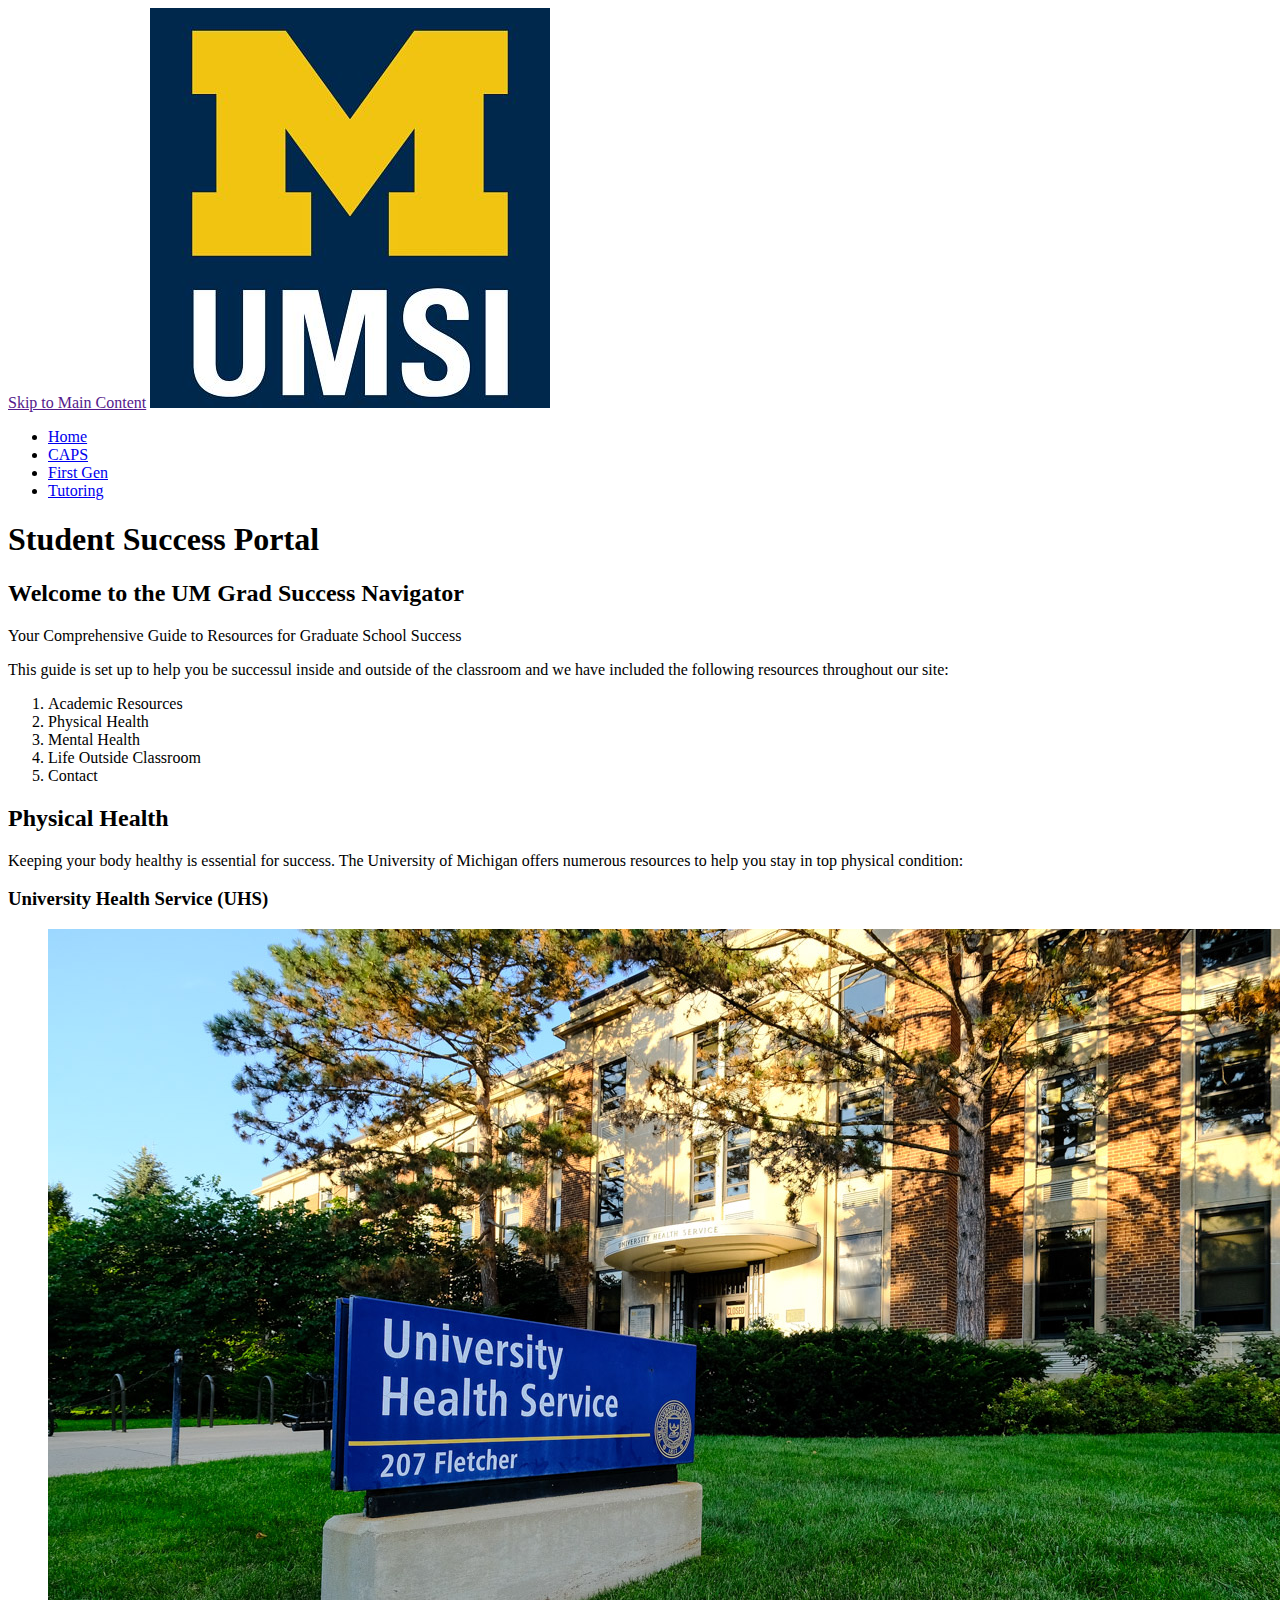
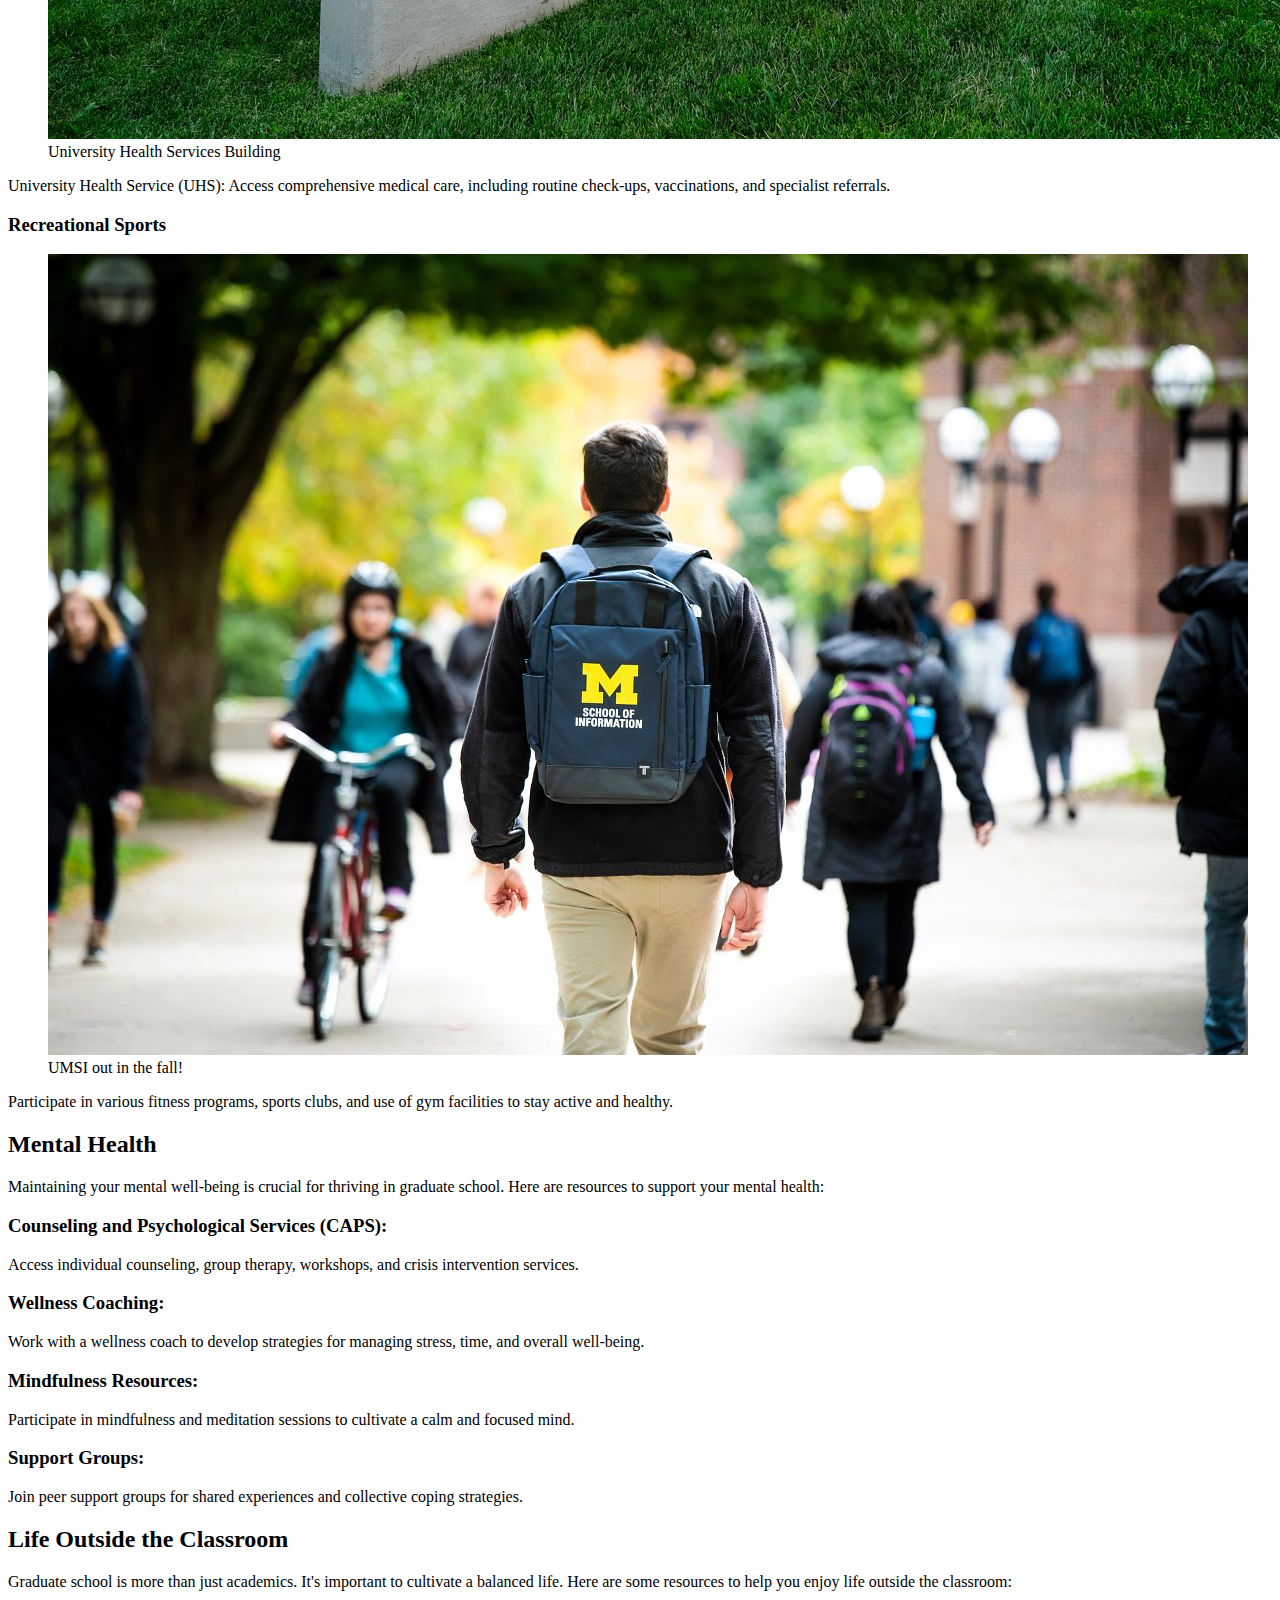
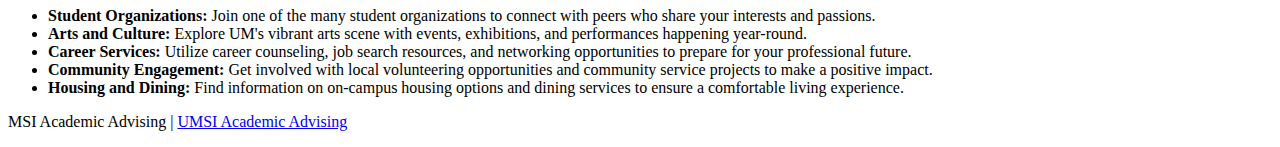
<file: index.html>
<!DOCTYPE html>
<html lang="en">
<head>
    <meta charset="UTF-8">
    <meta name="viewport" content="width=device-width, initial-scale=1.0">
    <title>Student Success Portal</title>
</head>
<body>

    <header>
  <a href = "">Skip to Main Content</a>
        <img src="images/UMSI_signature_vertical_informal_solidblue.jpg" alt="UMSI Logo">
        <nav>
            <ul>
                <li><a href = "index.html">Home</a></li>
                <li><a href = "CAPS.html">CAPS</a></li>
                <li><a href = "FirstGen.html">First Gen</a></li>
                <li><a href = "Tutoring.html">Tutoring</a></li>
            </ul>
        </nav>
        <h1>Student Success Portal</h1>

    </header>
    <main>
        <section>
            <h2>Welcome to the UM Grad Success Navigator</h2>
            <p> Your Comprehensive Guide to Resources for Graduate School Success</p>
            <p>This guide is set up to help you be successul inside and outside of the classroom and we have included the following resources throughout our site:</p>
            <ol>
                <li>Academic Resources</li>
                <li>Physical Health</li>
                <li>Mental Health</li>
                <li>Life Outside Classroom</li>
                <li>Contact</li>
            </ol>
        </section>
        <section>
            <h2>Physical Health</h2>
            <p>Keeping your body healthy is essential for success. The University of Michigan offers numerous resources to help you stay in top physical condition:</p>
            <article>
                <h3>University Health Service (UHS)</h3>
                <figure>
                    <img src="images/UHS.jpg" alt="University Health Services building">
                    <figcaption>University Health Services Building</figcaption>
                </figure>
                <p>University Health Service (UHS): Access comprehensive medical care, including routine check-ups, vaccinations, and specialist referrals.</p>
            </article>
            <article>
                <h3>Recreational Sports</h3>
                <figure>
                    <img src="images/UMSI_CampusFall_UMSIBackpack_02.jpg" alt="A student wears a UMSI backpack in fall on the drag.">
                    <figcaption>UMSI out in the fall!</figcaption>
                </figure>
                <p>Participate in various fitness programs, sports clubs, and use of gym facilities to stay active and healthy.</p>
            </article>
        </section>
        
        <section>
            <h2>Mental Health</h2>
            <p>Maintaining your mental well-being is crucial for thriving in graduate school. Here are resources to support your mental health:</p>
            <article>
                <h3>Counseling and Psychological Services (CAPS):</h3>
                <p> Access individual counseling, group therapy, workshops, and crisis intervention services.</p>
            </article>
            <article>
                <h3>Wellness Coaching:</h3>

                <p>Work with a wellness coach to develop strategies for managing stress, time, and overall well-being.</p>
            </article>
            <article>
                <h3>Mindfulness Resources:</h3>

                <p> Participate in mindfulness and meditation sessions to cultivate a calm and focused mind.</p>
            </article>
            <article>
                <h3>Support Groups:</h3>

                <p> Join peer support groups for shared experiences and collective coping strategies.</p>
            </article>
        </section>

        
        <section id="life-outside-classroom">
            <h2>Life Outside the Classroom</h2>
            <p>Graduate school is more than just academics. It's important to cultivate a balanced life. Here are some resources to help you enjoy life outside the classroom:</p>
            <ul>
                <li><strong>Student Organizations:</strong> Join one of the many student organizations to connect with peers who share your interests and passions.</li>
                <li><strong>Arts and Culture:</strong> Explore UM's vibrant arts scene with events, exhibitions, and performances happening year-round.</li>
                <li><strong>Career Services:</strong> Utilize career counseling, job search resources, and networking opportunities to prepare for your professional future.</li>
                <li><strong>Community Engagement:</strong> Get involved with local volunteering opportunities and community service projects to make a positive impact.</li>
                <li><strong>Housing and Dining:</strong> Find information on on-campus housing options and dining services to ensure a comfortable living experience.</li>
            </ul>
        </section>
        <!-- Content taken & modified from UMGPT with the prompt, "write me a webpage of intro content to help University of Michigan Master's students navigate different resources for being successful in grad school - this will include academic resources, physical health resources, mental health resources, support for life outside the classroom"
        UMGPT. (2024). UMGPT (August 29th version) [Large language model]. -->
    </main>
    <footer>
        <p>MSI Academic Advising | <a href="https://sites.google.com/umich.edu/msiacademicadvising/student-support-resources">UMSI Academic Advising </a></p>
        </footer>
</body>
</html>
</file>
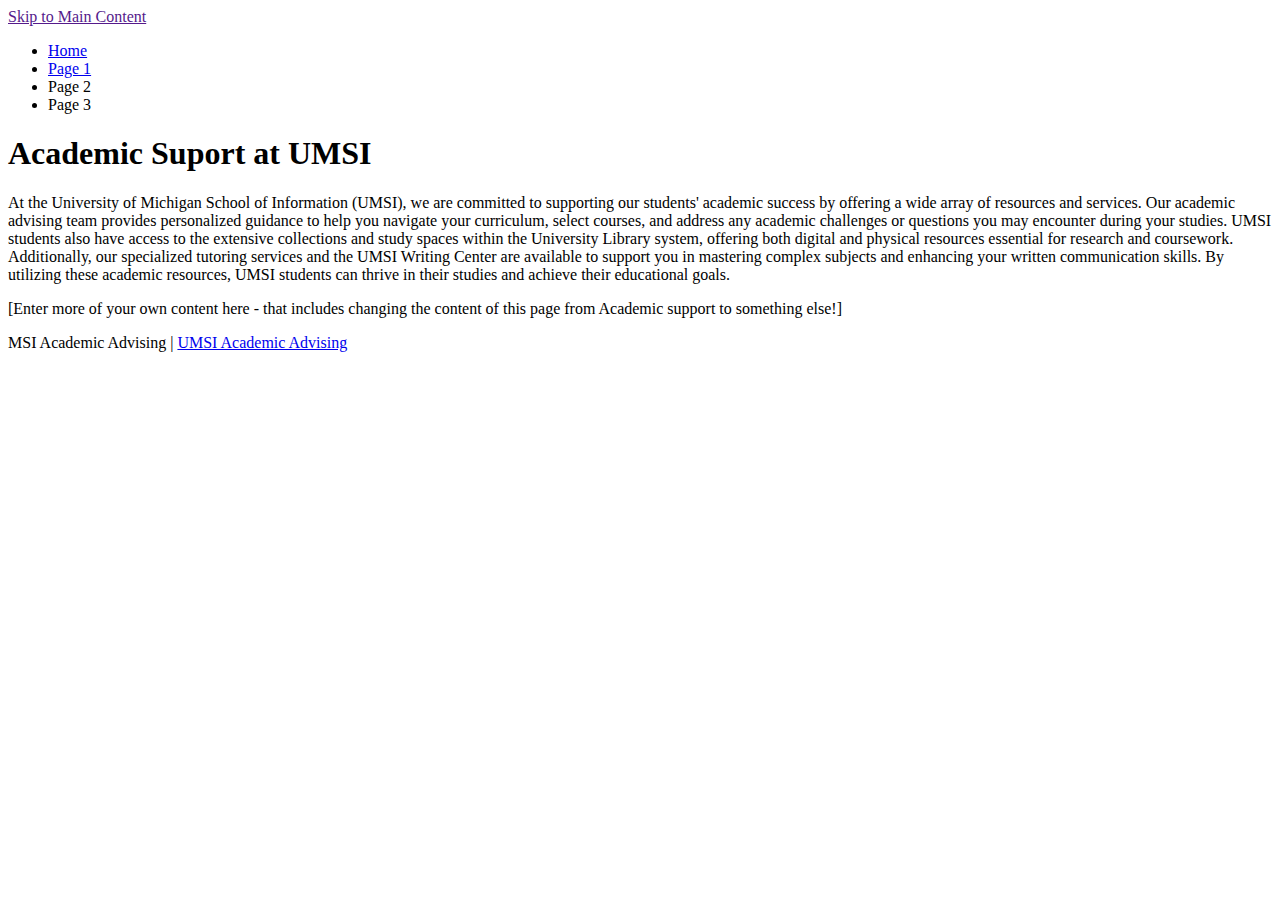
<file: CAPS.html>
<!DOCTYPE html>
<html lang="en">
<head>
    <meta charset="UTF-8">
    <meta name="viewport" content="width=device-width, initial-scale=1.0">
    <title>Page 1</title>
</head>
<body>

    <header>
            <a href = "">Skip to Main Content</a>
        <nav>
            <ul>
                <li><a href = "index.html">Home</a></li>
                <li><a href = "page_1.html">Page 1</a></li>
                <li>Page 2</li>
                <li>Page 3</li>
            </ul>
        </nav>
        <h1>Academic Suport at UMSI</h1>

    </header>
    <main>
        <div>
            <p>At the University of Michigan School of Information (UMSI), we are committed to supporting our students' academic success by offering a wide array of resources and services. Our academic advising team provides personalized guidance to help you navigate your curriculum, select courses, and address any academic challenges or questions you may encounter during your studies. UMSI students also have access to the extensive collections and study spaces within the University Library system, offering both digital and physical resources essential for research and coursework. Additionally, our specialized tutoring services and the UMSI Writing Center are available to support you in mastering complex subjects and enhancing your written communication skills. By utilizing these academic resources, UMSI students can thrive in their studies and achieve their educational goals. </p>

        </div>

<div>[Enter more of your own content here - that includes changing the  content of this page from Academic support to something else!]</div>
            
            <!-- Jackie Wolf -->
    
        <div></div>
        <div></div>
        <div></div>
        <div></div>
    </main>
    <footer>
        <p>MSI Academic Advising | <a href="https://sites.google.com/umich.edu/msiacademicadvising/student-support-resources">UMSI Academic Advising </a></p>
    </footer>
    
</body>

</html>
</file>
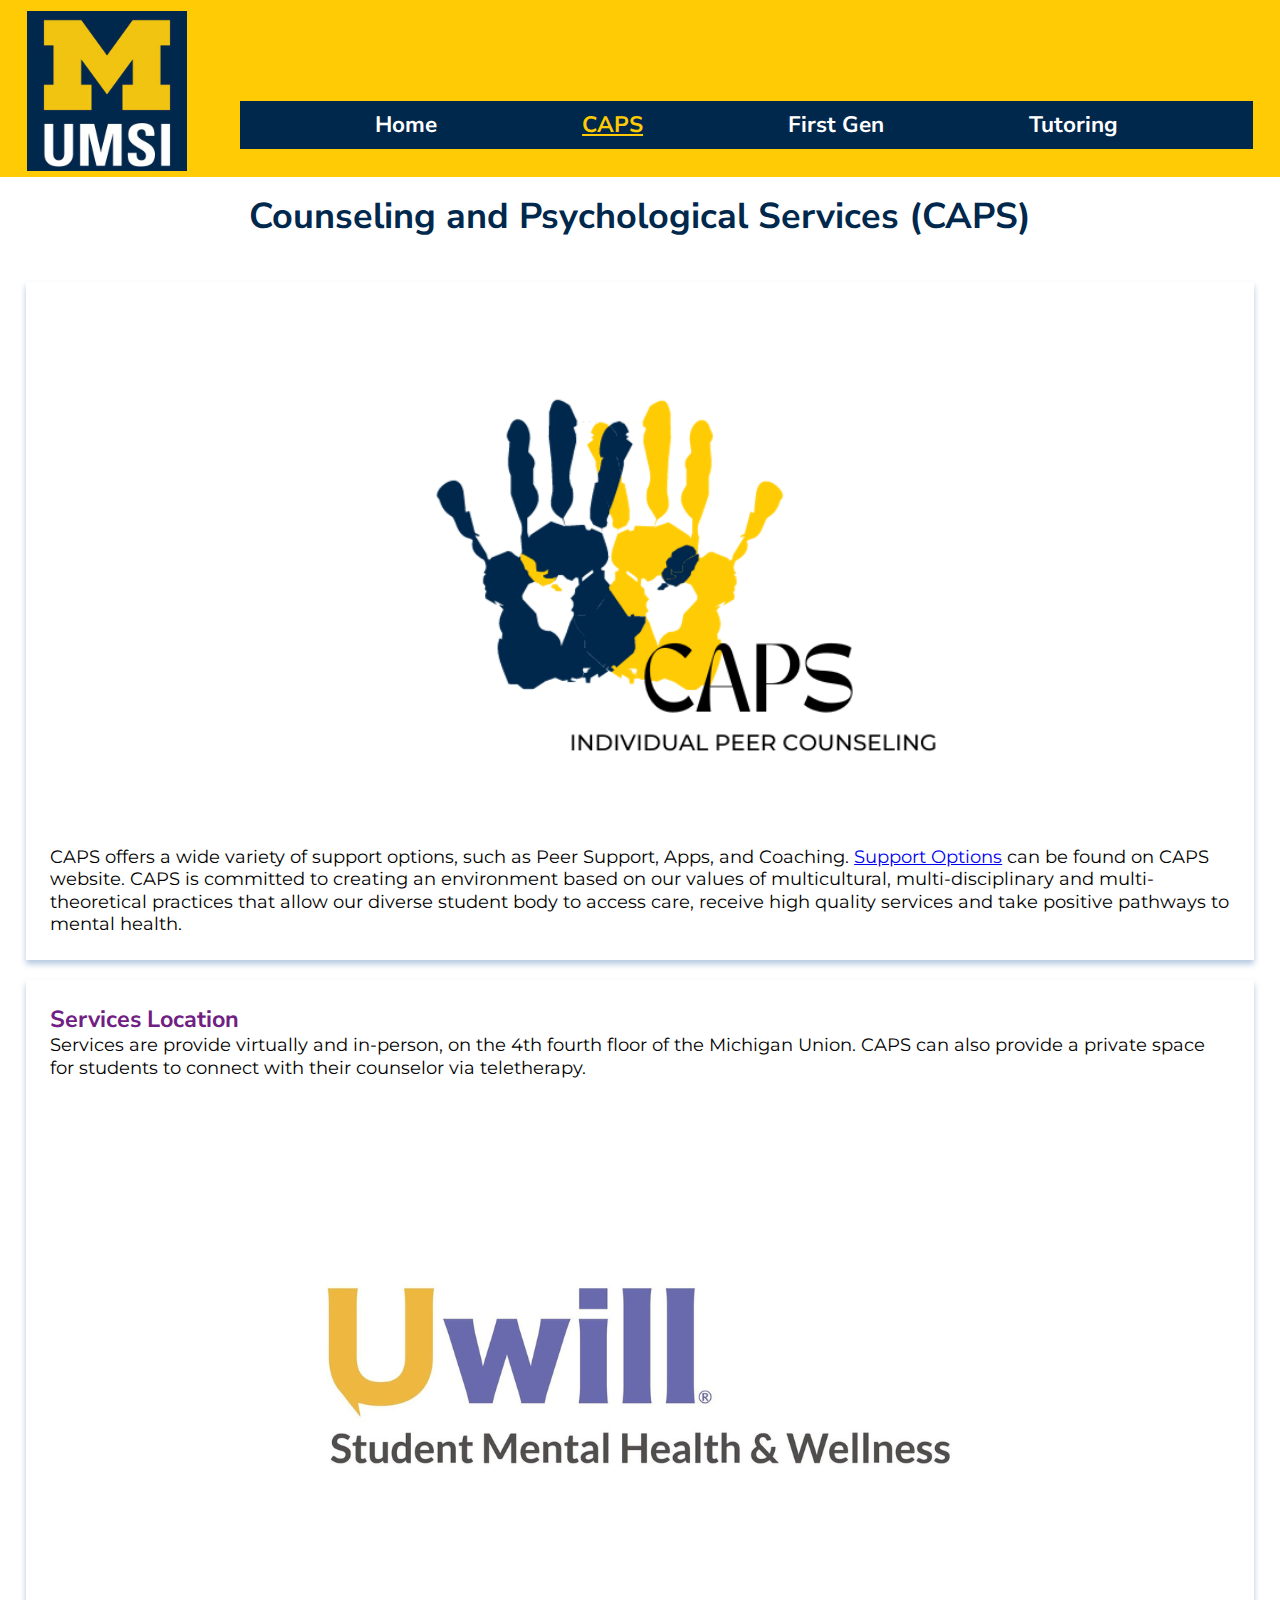
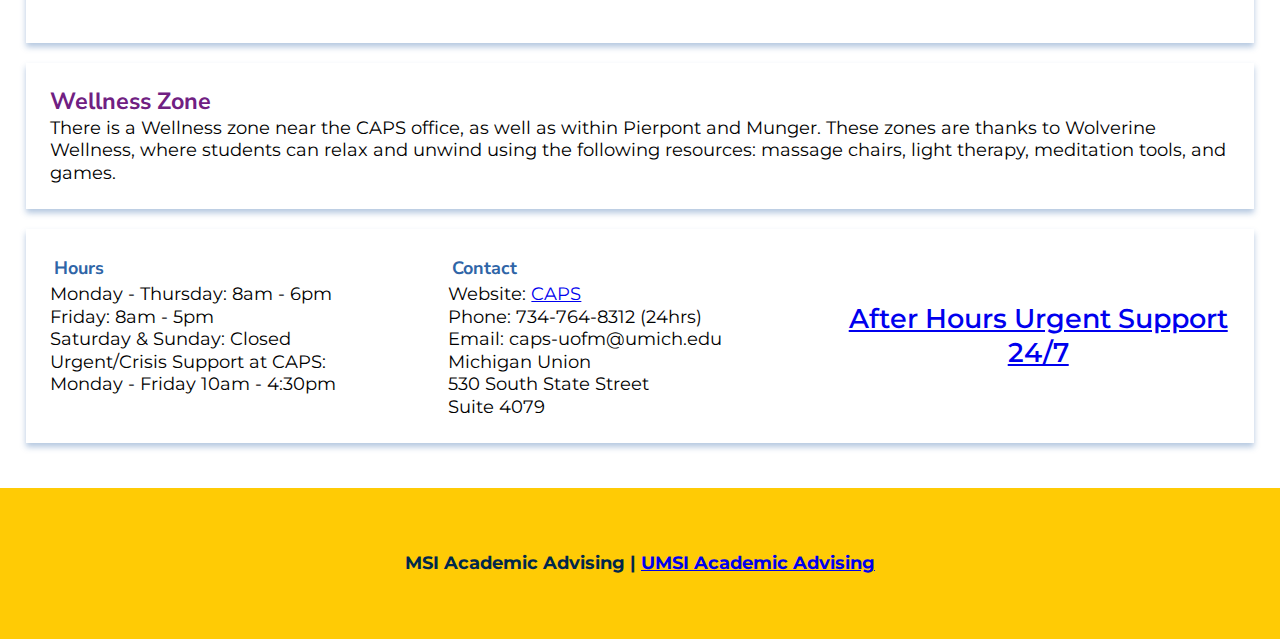
<file: caps.html>
<!DOCTYPE html>
<html lang="en">
<head>
    <meta charset="UTF-8">
    <meta name="viewport" content="width=device-width, initial-scale=1.0">
    <link rel="stylesheet" type="text/css" href="css/html5reset.css">
    <link rel="stylesheet" type="text/css" href="css/style.css">
    <link rel="preconnect" href="https://fonts.googleapis.com">
    <link rel="preconnect" href="https://fonts.gstatic.com" crossorigin>
    <link href="https://fonts.googleapis.com/css2?family=Montserrat:ital,wght@0,100..900;1,100..900&family=Nunito+Sans:ital,opsz,wght@0,6..12,200..1000;1,6..12,200..1000&family=Oswald:wght@200..700&display=swap" rel="stylesheet">
    <link href="https://fonts.googleapis.com/css2?family=Montserrat:ital,wght@0,100..900;1,100..900&family=Nunito+Sans:ital,opsz,wght@0,6..12,200..1000;1,6..12,200..1000&family=Oswald:wght@200..700&display=swap" rel="stylesheet">
    <title>CAPS</title>
</head>
<body>
    <div class="skip"><a href="#main">Skip to Main Content</a></div>
    <header>
        <div class="header-container">
            <a href="index.html" class="logo">
            <img id="logo" src="images/UMSI_signature_vertical_informal_solidblue.jpg" alt="UMSI Logo">
            </a>
            <nav>
                <ul>
                    <li><a href = "index.html">Home</a></li>
                    <li><a href = "caps.html" class="current">CAPS</a></li>
                    <li><a href = "firstgen.html">First Gen</a></li>
                    <li><a href = "tutoring.html">Tutoring</a></li>
                </ul>
            </nav>
        </div>
        <h1>Counseling and Psychological Services (CAPS)</h1>

    </header>
    <main class="container" id = "main">
        <section> 
            <img src="images/counseling.png" alt="CAPS Individual Peer <Counseling">
            <p>CAPS offers a wide variety of support options, such as Peer Support, Apps, and Coaching. <a href="https://caps.umich.edu/article/mental-health-support-options">Support Options</a> can be found on CAPS website. CAPS is committed to creating an environment based on our values of multicultural, multi-disciplinary and multi-theoretical practices that allow our diverse student body to access care, receive high quality services and take positive pathways to mental health.</p>
        </section>
        <section>
            <h2>Services Location</h2>
            <p>Services are provide virtually and in-person, on the 4th fourth floor of the Michigan Union. CAPS can also provide a private space for students to connect with their counselor via teletherapy. </p>
            <img src="images/uwill.png" alt="Uwill Teletherapy">
        </section>
        <section>
            <h2>Wellness Zone</h2>
            <p> There is a Wellness zone near the CAPS office, as well as within Pierpont and Munger. These zones are thanks to Wolverine Wellness, where students can relax and unwind using the following resources: massage chairs, light therapy, meditation tools, and games.</p>
        </section>
        
        <section class="caps-info">
            <span class="caps-hours">
            <h3>Hours</h3>
            <p>Monday - Thursday: 8am - 6pm <br>
                Friday: 8am - 5pm <br>
                Saturday & Sunday: Closed <br>
                Urgent/Crisis Support at CAPS: <br>
                Monday - Friday 10am - 4:30pm <br>
            </p>
            </span>
            <span class="caps-contact">
                <h3>Contact</h3>
            <p> Website: <a href="https://caps.umich.edu/">CAPS</a> <br>
                Phone: 734-764-8312 (24hrs) <br>
                Email: caps-uofm@umich.edu <br>
                Michigan Union <br>
                530 South State Street <br>
                Suite 4079 </p>
                </span>
            <span class="caps-urgent">
                <a href="https://caps.umich.edu/article/urgent-support">After Hours Urgent Support 24/7</a>
            </span>
            </section>
        </main>
        <footer>
            <p>MSI Academic Advising | <a href="https://sites.google.com/umich.edu/msiacademicadvising/student-support-resources">UMSI Academic Advising </a></p>
            </footer>
    </body>
    </html>
</file>
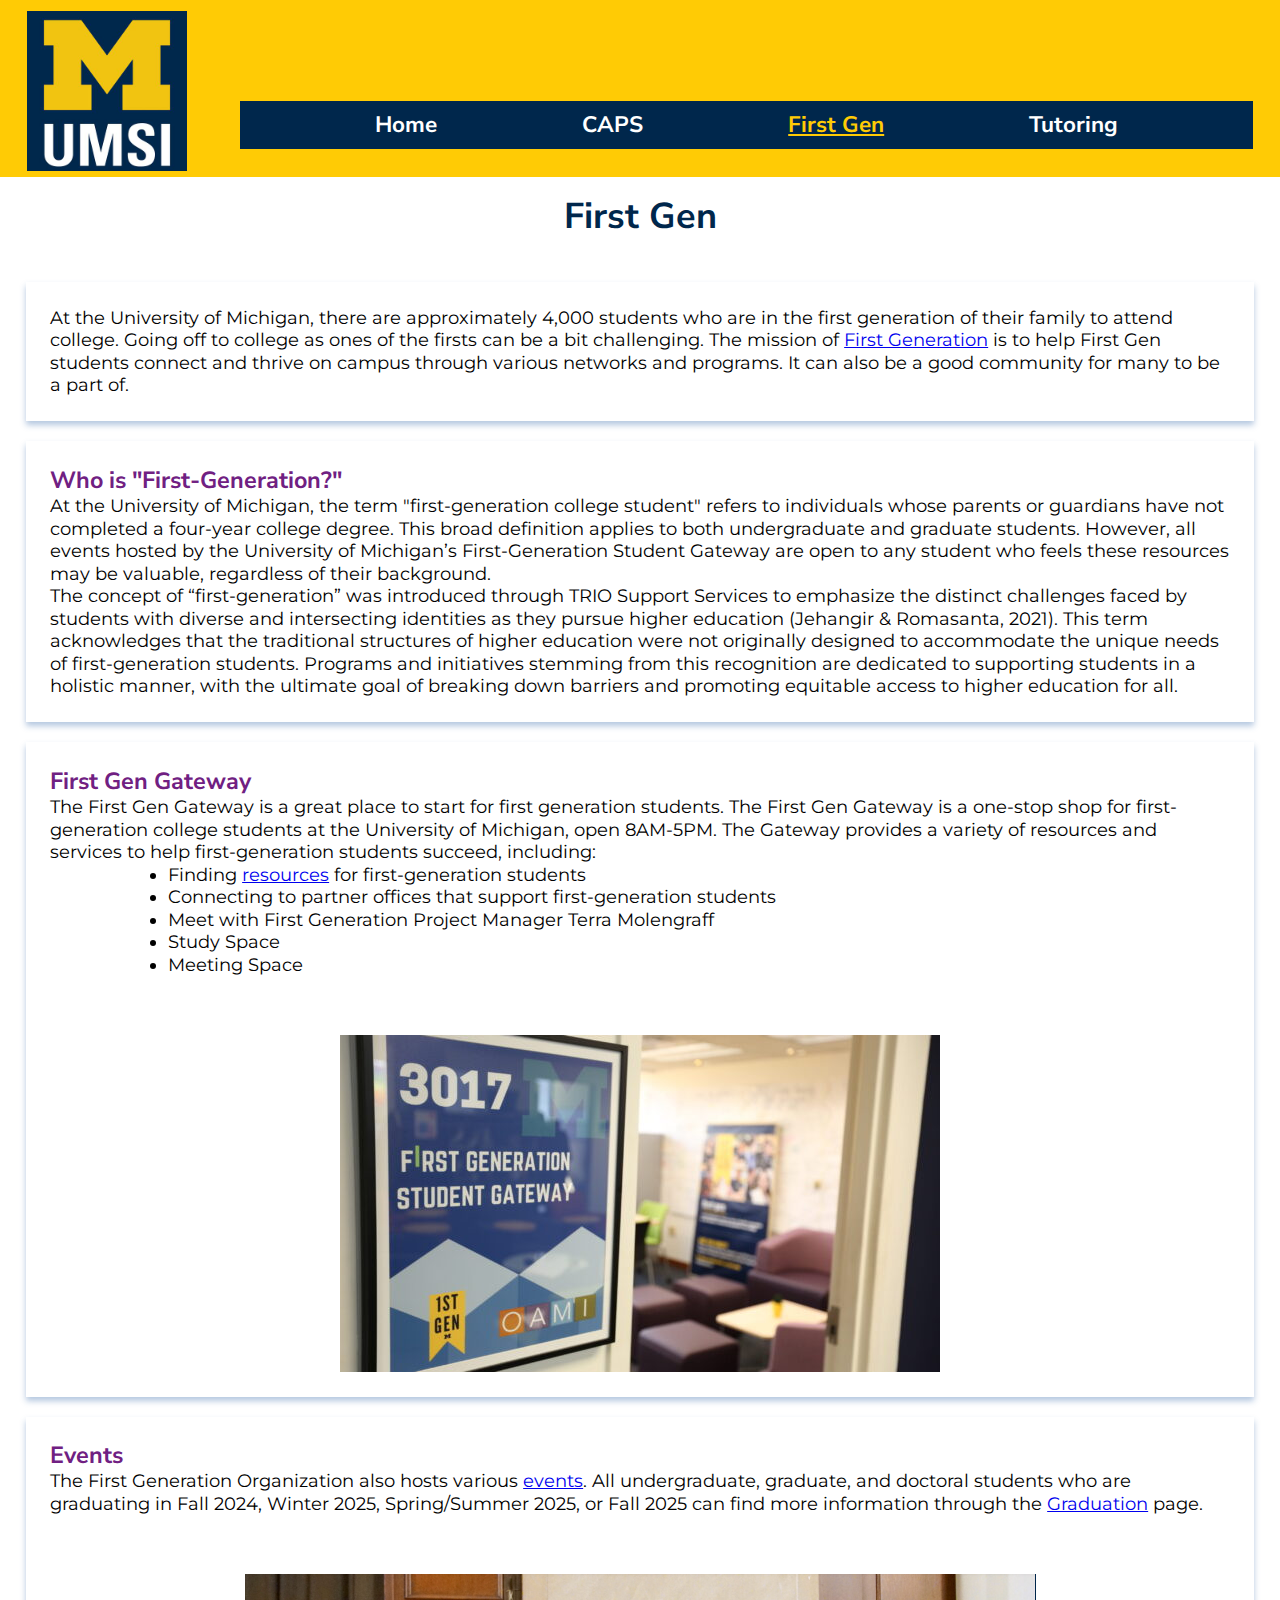
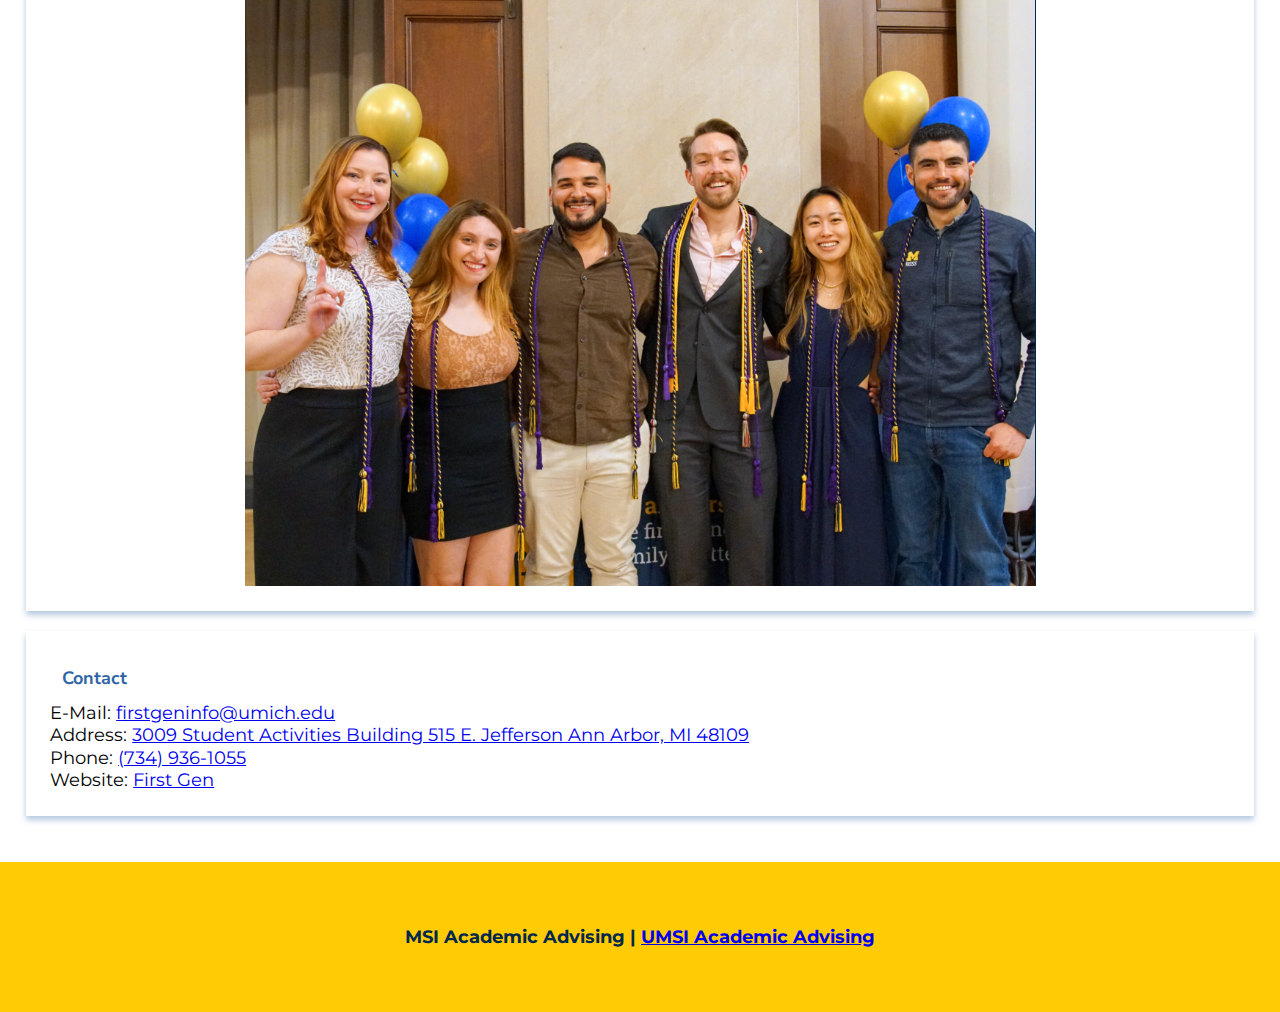
<file: firstgen.html>
<!DOCTYPE html>
<html lang="en">
<head>
    <meta charset="UTF-8">
    <meta name="viewport" content="width=device-width, initial-scale=1.0">
    <link rel="icon" type="image/png" href="images/umich-favicon.png" />
    <link rel="stylesheet" type="text/css" href="css/html5reset.css">
    <link rel="stylesheet" type="text/css" href="css/style.css">
    <link rel="preconnect" href="https://fonts.googleapis.com">
    <link rel="preconnect" href="https://fonts.gstatic.com" crossorigin>
    <link href="https://fonts.googleapis.com/css2?family=Montserrat:ital,wght@0,100..900;1,100..900&family=Nunito+Sans:ital,opsz,wght@0,6..12,200..1000;1,6..12,200..1000&family=Oswald:wght@200..700&display=swap" rel="stylesheet">
    <link href="https://fonts.googleapis.com/css2?family=Montserrat:ital,wght@0,100..900;1,100..900&family=Nunito+Sans:ital,opsz,wght@0,6..12,200..1000;1,6..12,200..1000&family=Oswald:wght@200..700&display=swap" rel="stylesheet">
    <title>First Gen</title>
</head>
<body>
    <div class="skip"><a href="#main">Skip to Main Content</a></div>
    <header>
        <div class="header-container">
            <a href="index.html" class="logo">
            <img id="logo" src="images/UMSI_signature_vertical_informal_solidblue.jpg" alt="UMSI Logo">
            </a>
            <nav>
                <ul>
                    <li><a href = "index.html">Home</a></li>
                    <li><a href = "caps.html">CAPS</a></li>
                    <li><a href = "firstgen.html"  class="current">First Gen</a></li>
                    <li><a href = "tutoring.html">Tutoring</a></li>
                </ul>
            </nav>
        </div>
        <h1>First Gen</h1>

    </header>
    <main id="main">
        <section>
            <p>At the University of Michigan, there are approximately 4,000 students who are in the first generation of their family to attend college. Going off to college as ones of the firsts can be a bit challenging. The mission of <a href="https://firstgen.umich.edu/">First Generation</a> is to help First Gen students connect and thrive on campus through various networks and programs. It can also be a good community for many to be a part of. </p>
        </section>
        <section>
            <h2>Who is "First-Generation?"</h2>
            <p>At the University of Michigan, the term "first-generation college student" refers to individuals whose parents or guardians have not completed a four-year college degree. This broad definition applies to both undergraduate and graduate students. However, all events hosted by the University of Michigan’s First-Generation Student Gateway are open to any student who feels these resources may be valuable, regardless of their background.</p>

            <p>The concept of “first-generation” was introduced through TRIO Support Services to emphasize the distinct challenges faced by students with diverse and intersecting identities as they pursue higher education (Jehangir & Romasanta, 2021). This term acknowledges that the traditional structures of higher education were not originally designed to accommodate the unique needs of first-generation students. Programs and initiatives stemming from this recognition are dedicated to supporting students in a holistic manner, with the ultimate goal of breaking down barriers and promoting equitable access to higher education for all.</p>
        </section>
        <section>
        <h2>First Gen Gateway</h2>
        <p>The First Gen Gateway is a great place to start for first generation students. The First Gen Gateway is a one-stop shop for first-generation college students at the University of Michigan, open 8AM-5PM. The Gateway provides a variety of resources and services to help first-generation students succeed, including: </p>
            <ul class="firstgen-resources">
                <li>Finding <a href="https://firstgen.umich.edu/campus-resources/">resources</a> for first-generation students</li>
                <li>Connecting to partner offices that support first-generation students</li>
                <li>Meet with First Generation Project Manager Terra Molengraff</li>
                <li>Study Space</li>
                <li>Meeting Space</li>
            </ul>
            <img src="images/firstGenGateway.jpg" alt="First Gen Gateway">
        </section>
        <section>
            <h2>Events</h2>
            <p> The First Generation Organization also hosts various <a href="https://firstgen.umich.edu/events/">events</a>. All undergraduate, graduate, and doctoral students who are graduating in Fall 2024, Winter 2025, Spring/Summer 2025, or Fall 2025 can find more information through the <a href="https://firstgen.umich.edu/graduation-2025/">Graduation</a> page.</p>
            <img src="images/firstGenGrad.png" alt="First Gen Events">
        </section>
        <section>
            <h3>Contact</h3>
            <p>
                E-Mail: 
                <a href="mailto:firstgeninfo@umich.edu">firstgeninfo@umich.edu</a><br>
                
                Address: 
                <a href="https://www.google.com/maps/place/515+E+Jefferson+St,+Ann+Arbor,+MI+48109/@42.276737,-83.74486,17z/data=!3m1!4b1!4m5!3m4!1s0x883cae38c64b76d5:0x784403673e8c2b13!8m2!3d42.276737!4d-83.742666">3009 Student Activities Building
                515 E. Jefferson
                Ann Arbor, MI 48109</a><br>
                
                Phone: 
                <a href="tel:+7349361055">(734) 936-1055</a><br>
                
                Website:
                <a href="https://firstgen.umich.edu/">First Gen</a><br>
            </p>
        </section>
    </main>
    <footer>
        <p>MSI Academic Advising | <a href="https://sites.google.com/umich.edu/msiacademicadvising/student-support-resources">UMSI Academic Advising </a></p>
        </footer>
    
</body>

</html>
</file>
<file: css/style.css>
/* html {
    scroll-behavior: smooth;
    font-family: Cambria, Cochin, Georgia, Times, 'Times New Roman', serif;
} */

body {
    background-color: #ffffff;
    font-size: 18px;
    line-height: 1.25;
    margin: 0;
    padding: 0;
    font-family: Montserrat, sans-serif;
}
h1 {
    font-size: 200%;
    font-family: "Nunito Sans", sans-serif;
    line-height: 1.5;
    padding: 3% 0;
    text-align: center;
    color: #00274C;
}

h2 {
    font-size: 130%;
    font-family: "Nunito Sans", sans-serif;
    line-height: 1.25;
    /* padding-top: 5%; */
    padding-bottom: 2%;
    color: #702082;
}

h3 {
    font-size: 100%;
    line-height: 1.25;
    font-family: "Nunito Sans", sans-serif;
    color: #2F65A7;
}
section {
    background: white;
    padding: 2% 2% 2% 2%;
    margin-bottom: 20px;
    box-shadow: 0px 4px 6px #2f65a75b;
}

.header-container {
    display: flex;
    align-items: center; /* Align logo and nav vertically */
    justify-content: space-between; /* Space between logo and nav */
    padding: 3%; /* Adjust padding */
    background-color: #FFCB05;
    font-family: "Nunito Sans", sans-serif;
}

.logo{
    display: inline;
    width: 18%;
}
.logo img{
    width: 75%;
    height: auto;
}

nav {
    display: inline;
    width: 80%;
    background-color: #00274C;
    /* text-align: center; */
    font-size: 95%;
}

/* Make the nav bar inline */
nav ul {
    list-style: none;
    /* gap: 5%; Space between menu items */
    padding: 0;
    margin: 0;
    text-align: center;
    display: flex;
    justify-content: space-evenly;
}

nav li {
    display: inline;
    padding: 2%; 
    /* border: inset 1px #ffffff; */
}

nav a {
    color: #ffffff; 
    font-weight: bold;
    text-decoration: none;
}

.current{ /* FIXME: More decoration */
    color: #FFCB05;
    text-decoration: underline;
    font-weight: boldest;
    /* border: inset 1px #ffffff; */
}


.skip a {
    background: white;
    left: 0;
    padding: 6px;
    -webkit-transition: top 1s ease-out;
    transition: top 1s ease-out;
    z-index: 1;
}

img {
    max-width: 100%; /* Ensures the image doesn't overflow */
    height: auto; /* Maintains aspect ratio */
    display: block; /* Removes extra spacing */
    padding-top: 5%;
    justify-self: center;
}


footer {
    background-color: #FFCB05;
    color:#00274C;
    padding: 5%;
    text-align: center;
    font-weight: bold;
}

nav a:hover,
nav a:focus {
    text-decoration: underline;
    padding: 2%;
    border: solid 2px #ffffff;
}

.skip a {
    position: absolute;
    top: -40px; /* Moves the element 40px above the parent's top */
}

.skip a:focus {
    top: 50px; /* Moves the element 20px below parent's top */
}

*:focus {
    border: solid 2px #000000; /* Adds a 2px solid black border to all elements in focus  */
} 

.resources{ /*Create indentation for numbered list on index page */
    padding-left: 10%;
    padding-top: 2%;
    color: #2F65A7;
    font-weight: 550;
}

.physical-health{
    display: grid;
    grid-template-columns: 1fr 1fr;
    gap: 15px;
    padding: 4%;
}

.physical-health figcaption
{
    text-align: center;
    font-size: 0.75em;
    font-weight: 525;
}

.uhs{
    grid-column: 1 / span 1;
    grid-row: 2;
}

.rec{
    grid-column: 2 / span 1;
    grid-row: 2;
}

.mental-health{
    display: grid;
    grid-template-columns: 1fr 1fr;
    gap: 15px;
    text-align: center;
}

.caps{
    grid-column: 1 / span 1;
    grid-row: 2;
}

.wellness{
    grid-column: 2 / span 1;
    grid-row: 2;
}

.mindfulness{
    grid-column: 1 / span 1;
    grid-row: 3;
}

.support{
    grid-column: 2 / span 1;
    grid-row: 3;
}

.life-outside-classroom{
    display: grid;
    grid-template-columns: 1fr 1fr;
    gap: 15px;
    text-align: center;
    list-style-type: none;
    justify-items: center;
}

.life-outside-classroom li{
    width:95%;
    /* justify-content: center; */
}

.sorg{
    grid-column: 1 / span 1;
    grid-row: 1;
}
.career-services {
    grid-column: 2 / span 1;
    grid-row: 1;
}

#arts-culture{
    grid-column: 1 / -1;
    grid-row: 2;
    width: 50%;
    justify-self: center;
}

.community-engagement{
    grid-column: 1 / span 1;
    grid-row: 3;
}
.housing-dining{
    grid-column: 2 / span 1;
    grid-row: 3;
}

main {
    padding: 2%;
}

.tutoring{
    display: grid;
    grid-template-columns: 1fr 1fr;
    gap: 15px;
    text-align: left;
    list-style-type: disc;
}
.course-list {
    padding-left: 3%
}
.course-list li {
    padding-bottom: 2%;
}
.programming-tutoring{
    grid-column: 1 / span 1;
    grid-row: 1;
    padding-left: 2%;
}

.math-tutoring{
    grid-column: 2 / span 1;
    grid-row: 1;
}

.other-tutoring{
    grid-column: 1 / -1;
    grid-row: 2;
    text-align: center;
    padding: 3%;
    font-size: 0.85em;
}

.caps-info{
    display: grid;
    grid-template-columns: 1fr 1fr;
    gap: 15px;
    text-align: left;
    list-style-type: disc;
}

.caps-hours {
    grid-column: 1 / span 1;
    grid-row: 1;
}

.caps-contact {
    grid-column: 2 / span 1;
    grid-row: 1;
}

.caps-urgent {
    grid-column: 1 / -1;
    grid-row: 2;
    font-size: 1.5em;
    font-weight: 550;
    text-align: center;
}

p{
    padding-bottom: 2%;
}

.firstgen-resources {
    padding-left: 10%;
}

.tutoring-resources {
    padding-left: 10%;
    
}
/* .caps-info h2{
    text-decoration:wavy;
} */

.error404{
    text-align: center;
}

@media screen and (min-width: 800px) {
    /* .container {
        /* display: grid;
        grid-template-columns: 1fr 1fr;
        gap: 15px;
        padding: 2%; 
    } */
    p{
        padding-bottom: 0%;
    }

    .header-container {
        display: grid;
        grid-template-columns: 1fr 5fr; /* Two equal columns */
        /* align-items: center; Align logo and nav vertically */
        justify-content: space-between; /* Space between logo and nav */
        padding: 0 0 0.5% 0; /* Adjust padding */
        background-color: #FFCB05;
        font-family: "Nunito Sans", sans-serif;
        
    }
    
    .logo{
        display: inline;
        /* width: 10%; */
        width: 100%;
        grid-column: 1 / span 1; /* Logo in the first column */
        grid-row: 1 / span 2; /* Logo in the first row */
    }
    .logo img{
        width: 75%;
        height: auto;
    }
    
    nav {
        grid-column: 2 / span 4;
        grid-row: 2;
        display: inline;
        width: 95%;
        background-color: #00274C;
        /* text-align: center; */
        font-size: 125%;
         /* align-self: last baseline; */
        justify-self: center;
        margin-bottom: 2%;
    } 
    
    /* Make the nav bar inline */
    nav ul {
        list-style: none;
        /* gap: 5%; Space between menu items */
        padding: 0;
        margin: 0;
        text-align: center;
        display: flex;
        justify-content: space-evenly;
    }
    
    nav li {
        display: inline;
        padding: 1%; 
        /* border: inset 1px #ffffff; */
    }
    
    nav a {
        color: #ffffff; 
        font-weight: bold;
        text-decoration: none;
    } 

    .page-title {
        grid-column: 2 / span 4; /* Logo in the first column */
        grid-row: 1;
        width: 95%;
        display: inline; 
        font-size: 250%;
        font-family: "Nunito Sans", sans-serif;
        line-height: 1.5;
        padding: 3% 0 1% 0;
        text-align: center;
        color: #00274C;
        font-weight: 700;
        /* justify-self: center;  */
    }

    h1 {
        padding: 1% 0;
        
    }
    
    h2 {
        padding-bottom: 0;
    }

    h3{
        padding: 1%;
    }
    .resources{ /*Create indentation for numbered list on index page */
        padding-left: 10%;
        padding-top: 2%;
        color: #2F65A7;
        font-weight: 550;
    }
    
    .physical-health{
        /* grid-column: 1 / span 2;
        grid-row: 2; */
        /*container portion*/
        display: grid;
        grid-template-columns: 1fr 1fr;
        gap: 15px;
        padding: 0 2%;
    }
    .physical-health figcaption
    {
        text-align: center;
        font-size: 0.75em;
        font-weight: 525;
    }
    .uhs{
        grid-column: 1 / span 1;
        grid-row: 2;
    }
    
    .rec{
        grid-column: 2 / span 1;
        grid-row: 2;
    }
    
    .mental-health{
        display: grid;
        grid-template-columns: 1fr 1fr 1fr 1fr;
        gap: 15px;
        text-align: center;
        padding: 0 2%;
    }
    
    .caps{
        grid-column: 1 / span 1;
        grid-row: 2;
    }
    
    .wellness{
        grid-column: 2 / span 1;
        grid-row: 2;
    }
    
    .mindfulness{
        grid-column: 3 / span 1;
        grid-row: 2;
    }
    
    .support{
        grid-column: 4 / span 1;
        grid-row: 2;
    }
    
    .life-outside-classroom{
        display: grid;
        grid-template-columns: repeat(12, 1fr); /* 12 equal columns */;
        gap: 1rem;
        text-align: center;
        list-style-type: none;
        justify-items: center;
        padding: 0 2%;
    }
    
    .life-outside-classroom li{
        /* border: 1px dashed #ccc; */
        width:95%; 
        justify-content: center;
        align-items: center;
        padding: 1rem;
        /* justify-content: center; */
    }
    
    .sorg{
        grid-column: 1 / span 4; /* columns 1–4 */
        grid-row: 1;
    }
    .career-services {
        grid-column: 5 / span 4; /* columns 5–8 */
        grid-row: 1;
    }
    
    #arts-culture{
        grid-column: 9 / span 4; /* columns 9-12 */
        grid-row: 1;
        width: 100%;
        justify-self: center;
    }
    
    .community-engagement{
        grid-column: 3 / span 4;
        grid-row: 2;
    }
    .housing-dining{
        grid-column: 7 / span 4;
        grid-row: 2;
    }

    .physical-health img {
        width: 100%;
        height: 200px; /*or whatever height you prefer*/
        object-fit: cover;
        display: block;
        padding-top: 1%
    }
    section {
        background: white;
        padding: 2%;
        margin-bottom: 20px;
        box-shadow: 0px 4px 6px #2f65a75b;
    }
    /* p{
        padding-bottom: 0%;
    } */

    .caps-info{
        display: grid;
        grid-template-columns: 1fr 1fr 1fr;
        gap: 15px;
        text-align: left;
        list-style-type: disc;
    }
    
    .caps-hours {
        grid-column: 1 / span 1;
        grid-row: 1;
    }
    
    .caps-contact {
        grid-column: 2 / span 1;
        grid-row: 1;
    }
    
    .caps-urgent {
        grid-column: 3 / span 1;
        grid-row: 1;
        font-size: 1.5em;
        font-weight: 550;
        text-align: center;
        align-self: center;
    }
}
</file>
